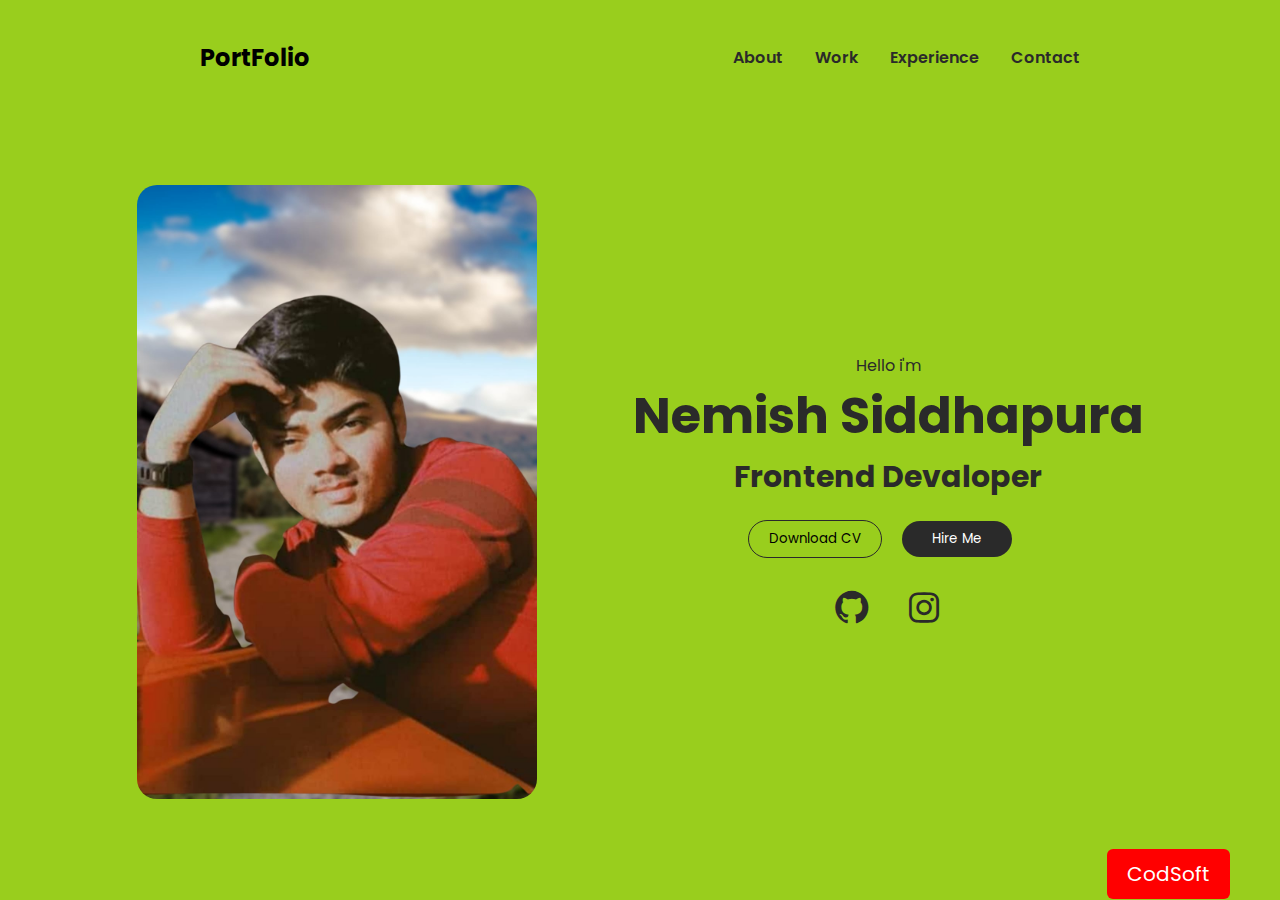
<file: portfolio/index.html>
<!DOCTYPE html>
<html lang="en">

<head>
    <meta charset="UTF-8">
    <meta name="viewport" content="width=device-width, initial-scale=1.0">
    <title>PortFolio Web site using HTML & CSS | Coding Karunadu</title>
    <link rel="stylesheet" href="style.css">

    <!-- Boxicons CSS -->
    <link href='https://unpkg.com/boxicons@2.1.4/css/boxicons.min.css' rel='stylesheet'>
</head>

<body onload="document.body.style.opacity='1'">
    <div class="hero">
        <div class="nav">
            <div class="logo">
                <h2>PortFolio</h2>
            </div>
            <div class="link">
                <ul>
                    <li><a href="#" class="active">About</a></li>
                    <li><a href="#">Work</a></li>
                    <li><a href="#">Experience</a></li>
                    <li><a href="#">Contact</a></li>
                </ul>
            </div>
        </div>

        <div class="main">
            <img src="./nemishimg.jpg" alt="men" class="men">
            <div class="main-detil">
                <p>Hello i'm</p>
                <h1>Nemish Siddhapura</h1>
                <h4>Frontend Devaloper</h4>

                <div class="btn">
                    <button type="submit">Download CV</button>
                    <button type="submit" class="btn-2">Hire Me</button>
                </div>

                <div class="social">
                    <i class='bx bxl-github'></i>
                    <i class='bx bxl-instagram'></i>
                </div>
            </div>
        </div>
        <div class="sub-btn">
            <a href="https://www.instagram.com/siddhapuranemish447/">CodSoft</a>
        </div>
    </div>
</body>

</html>
</file>
<file: portfolio/style.css>
@import url('https://fonts.googleapis.com/css2?family=Poppins:wght@200;300;500;600;700;900&display=swap');

* {
    margin: 0;
    padding: 0;
    font-family: 'Poppins', sans-serif;
    background-color: #99ce1d;
}

body {
    opacity: 0;
    transition: opacity 3s;
}

.hero {
    width: 100%;
    height: 100vh;

}

.nav {
    display: flex;
    justify-content: space-between;
    align-items: center;
    padding: 40px 200px;
}

.nav .link ul {
    display: flex;
    align-items: center;
    justify-content: center;
    gap: 2rem;
    list-style: none;
}

.nav .link ul a {
    text-decoration: none;
    color: #2a2a2a;
    font-weight: 600;
    transition: all 2000ms ease-in-out;
}

ul a .active {
    color: #f4637b;
}

.nav .link ul a:hover {
    color: #f4637b;
}

.main {
    display: flex;
    align-items: center;
    justify-content: center;
    gap: 6rem;
    margin-top: 70px;

}

.main .men {
    width: 400px;
    transition: all 2000ms ease;
    cursor: pointer;
}

.main .men:hover{
    transform: scale(1.3);
}

.main .main-detil {
    text-align: center;
    color: #2a2a2a;
}

.main .main-detil h1 {
    font-size: 50px;

}

.main .main-detil h4 {
    font-size: 30px;
    margin-bottom: 20px;
}

.main .btn button {
    padding: 8px 20px;
    background: transparent;
    border-radius: 30px;
    border: 1px solid #2a2a2a;
    margin-right: 1rem;
    margin-bottom: 30px;
    cursor: pointer;
}

.main .btn .btn-2 {
    padding: 8px 30px;
    background: #2a2a2a;
    color: #fff;
    border: none;
    outline: none;
    transition: all 2000ms ease-in-out;

}

.main .btn .btn-2:hover {
    background: #f4637b;
    transform: scale(1.1);
}

.social i {
    color: #2a2a2a;
    font-size: 40px;
    margin: 0px 14px;
    transition: all 2000ms ease-in-out;
    cursor: pointer;
}

.social i:hover {
    color: #f4637b;
}

.sub-btn a{
    position: absolute;
    bottom: 1px;
    right: 50px;
    padding: 10px 20px;
    background: red;
    color: #fff;
    font-size: 20px;
    text-decoration: none;
    border-radius: 6px;
}

.main img{
    border-radius: 20px;
}
</file>
